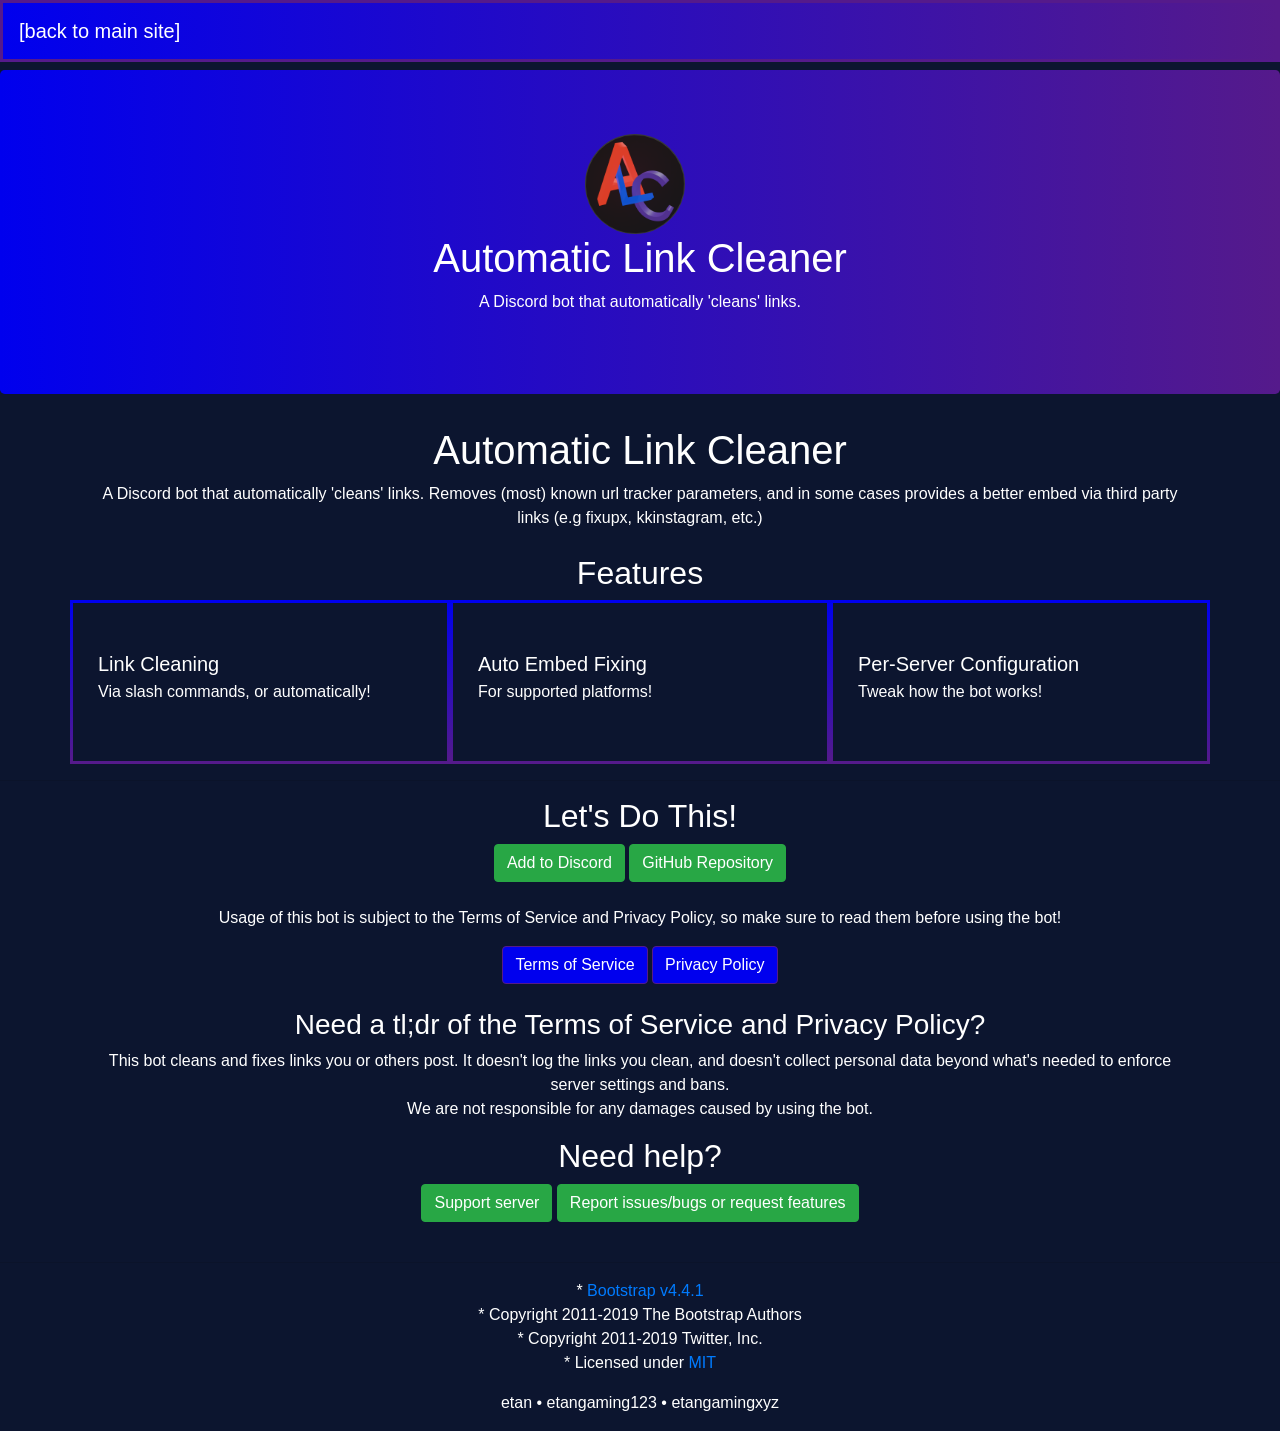
<file: index.html>
<!DOCTYPE html>
<html lang="en">
	<head>
		<link rel="icon" href="siteresources/icon.png">
		<meta charset="UTF-8">
        <meta http-equiv="X-UA-Compatible" content="IE=edge">
		<meta name="viewport" content="width=device-width, initial-scale=1">
		<title>etan://alc</title>
		<meta name="description" content="A Discord bot that automatically 'cleans' links.">

		<meta property="og:type" content="website">
		<meta property="og:url" content="https://alc.etangaming.xyz">
		<meta property="og:title" content="Automatic Link Cleaner">
		<meta property="og:description" content="A Discord bot that automatically 'cleans' links.">
		<meta property="og:image" content="https://alc.etangaming.xyz/icon.png">

		<meta name="theme-color" content="#0000EE">
		<!-- Bootstrap -->
		<link href="siteresources/bootstrap-4.4.1.css" rel="stylesheet">
		<link href="siteresources/style.css" rel="stylesheet">
	</head>
	<body>
		<nav class="navbar navbar-expand-lg navbar-dark bg-dark">
		<a class="navbar-brand" href="https://etangaming.xyz/">[back to main site]</a>
		</nav>
		<section>
		<div class="jumbotron text-center mt-2">
			<div class="container">
			<div class="row">
				<div class="col-12" class="ether-logo-text-container">
				<img src="siteresources/icon.png" alt="Automatic Link Cleaner icon" title="Automatic Link Cleaner" id="etanboticon">
				<div>
					<h1 class="WRAPITUPBRO">Automatic Link Cleaner</h1>
					<p class="WRAPITUPBRO">A Discord bot that automatically 'cleans' links.</p>
				</div>
				</div>
			</div>
			</div>
		</div>
		</section>
		<section>
		<div class="container">
			<div class="row">
			<div class="col-12 text-center">
				<h1>Automatic Link Cleaner</h1>
				<p>A Discord bot that automatically 'cleans' links. Removes (most) known url tracker parameters, and in some cases provides a better embed via third party links (e.g fixupx, kkinstagram, etc.)</p>
			</div>
			</div>
		</div>
		</section>
		<section>
		<div class="container mt-2">
			<div class="row">
				<div class="col-12 text-center">
				<h2>Features</h2>
				</div>
			<div class="col-md-4 col-12">
				<br>
				<ul class="list-unstyled">
				<li class="media">
					<div class="media-body">
					<h5 class="mt-0 mb-1">Link Cleaning</h5>
					<p>Via slash commands, or automatically!</p>
					</div>
				</li>
				</ul>
			</div>
			<div class="col-md-4 col-12">
				<br>
				<ul class="list-unstyled">
				<li class="media">
					<div class="media-body">
					<h5 class="mt-0 mb-1">Auto Embed Fixing</h5>
					<p>For supported platforms!</p>
					</div>
				</li>
				</ul>
			</div>
			<div class="col-md-4 col-12">
				<br>
				<ul class="list-unstyled">
				<li class="media">
					<div class="media-body">
					<h5 class="mt-0 mb-1">Per-Server Configuration</h5>
					<p>Tweak how the bot works!</p>
					</div>
				</li>
				</ul>
			</div>
			</div>
		</div>
		</section>
		<hr>
		<section>
		<div class="container">
			<div class="row">
			<div class="col-12 text-center">
				<h2>Let's Do This!</h2>
				<button type="button" class="btn btn-success" onclick="window.location.href=`https://discord.com/oauth2/authorize?client_id=1537818424854581250`">Add to Discord</button>
				<button type="button" class="btn btn-success" onclick="window.location.href=`https://github.com/etangaming123/automaticlinkcleaner`">GitHub Repository</button>
				<br><br>
				<p>Usage of this bot is subject to the Terms of Service and Privacy Policy, so make sure to read them before using the bot!</p>
				<button type="button" class="btn btn-primary" onclick="window.location.href=`termsofservice.html`">Terms of Service</button>
				<button type="button" class="btn btn-primary" onclick="window.location.href=`privacypolicy.html`">Privacy Policy</button>
				<br><br>
				<h3>Need a tl;dr of the Terms of Service and Privacy Policy?</h3>
				<p>This bot cleans and fixes links you or others post. It doesn't log the links you clean, and doesn't collect personal data beyond what's needed to enforce server settings and bans.<br>We are not responsible for any damages caused by using the bot.</p>
				<h2>Need help?</h2>
				<button type="button" class="btn btn-success" onclick="window.location.href=`supportserver.html`">Support server</button>
				<button type="button" class="btn btn-success" onclick="window.location.href=`https://github.com/etangaming123/automaticlinkcleaner/issues`">Report issues/bugs or request features</button>
				<br><br>
			</div>
			</div>
		</div>
		</section>
		<hr>
		<footer class="text-center">
		<div class="container">
			<div class="row">
			<div class="col-12">
				<p> * <a href="https://getbootstrap.com/" target="_blank">Bootstrap v4.4.1</a><br> * Copyright 2011-2019 The Bootstrap Authors<br> * Copyright 2011-2019 Twitter, Inc.<br> * Licensed under <a href="https://github.com/twbs/bootstrap/blob/master/LICENSE" target="_blank">MIT</a></p>
				<p>etan • etangaming123 • etangamingxyz</p>
			</div>
			</div>
		</div>
		</footer>
		<!-- jQuery (necessary for Bootstrap's JavaScript plugins) -->
		<script src="siteresources/jquery-3.4.1.min.js"></script>
		<!-- Include all compiled plugins (below), or include individual files as needed -->
		<script src="siteresources/popper.min.js"></script>
		<script src="siteresources/bootstrap-4.4.1.js"></script>
	</body>
	</html>
</file>
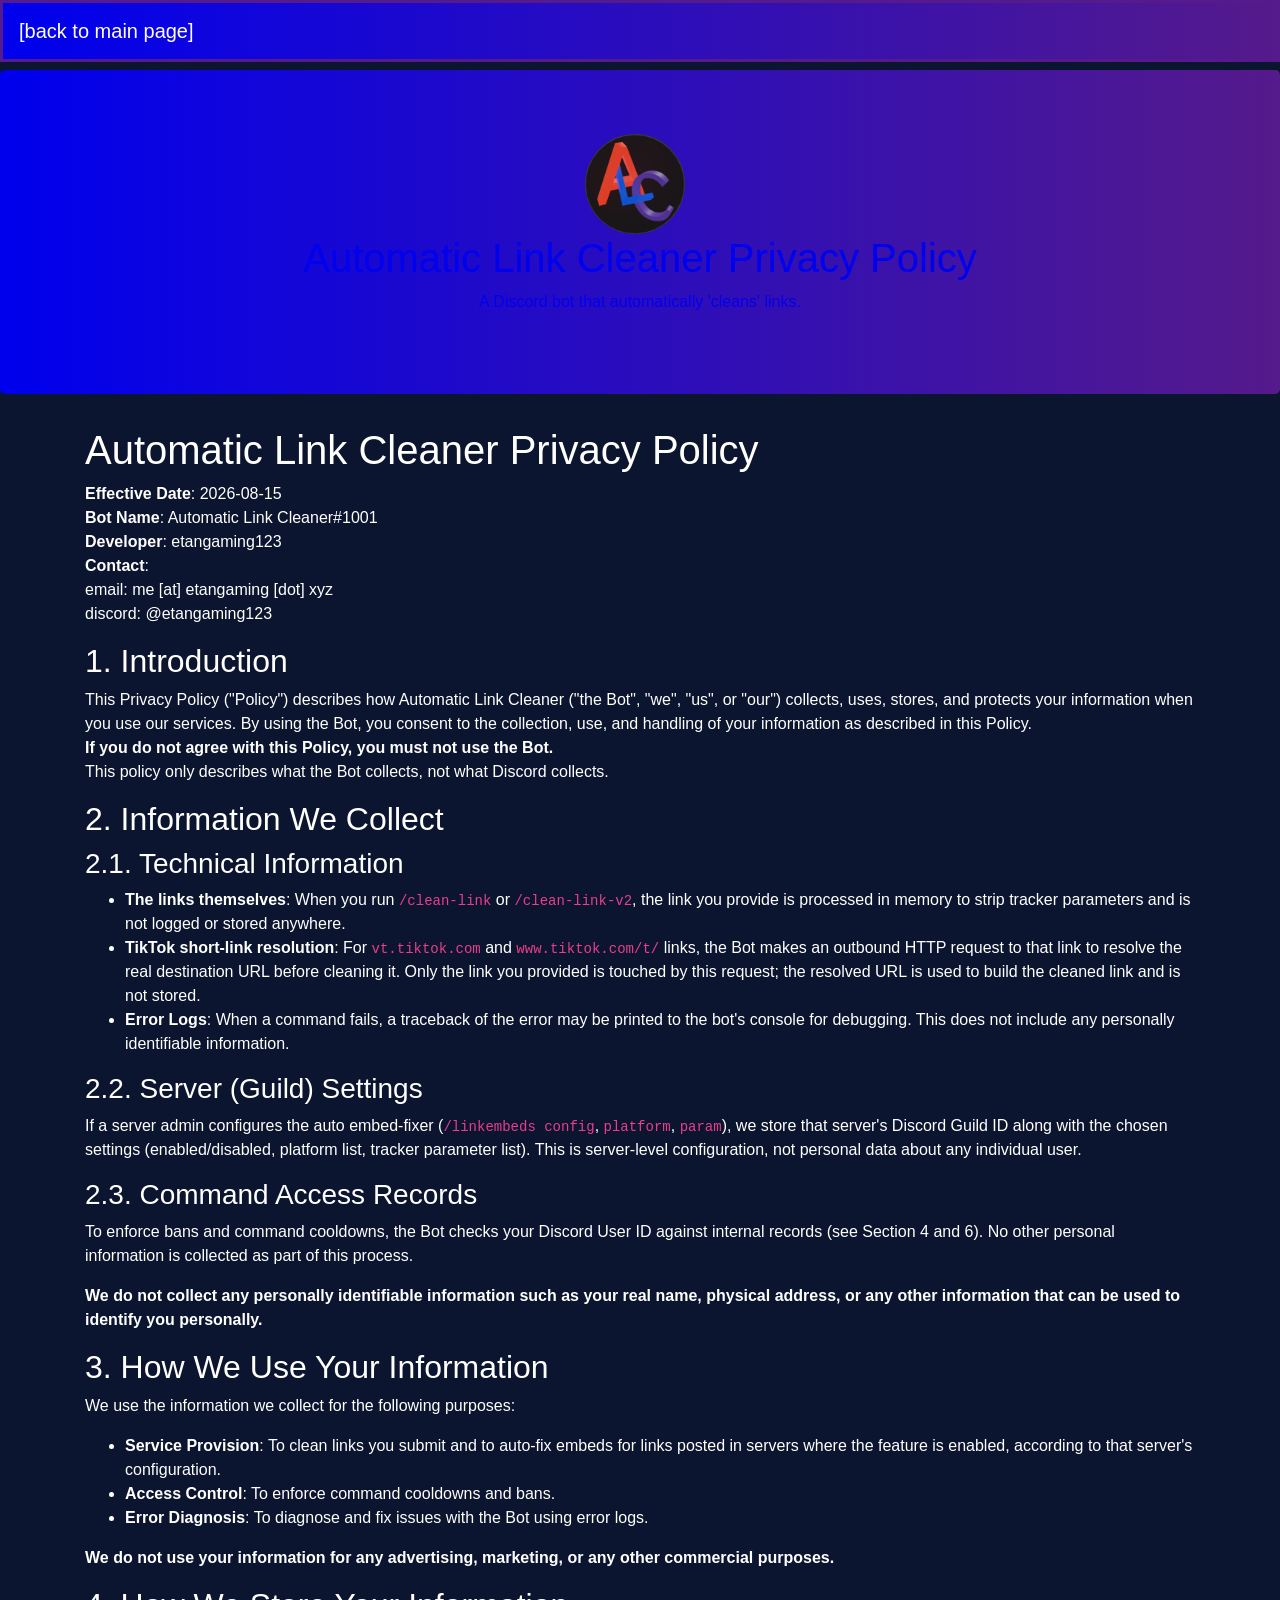
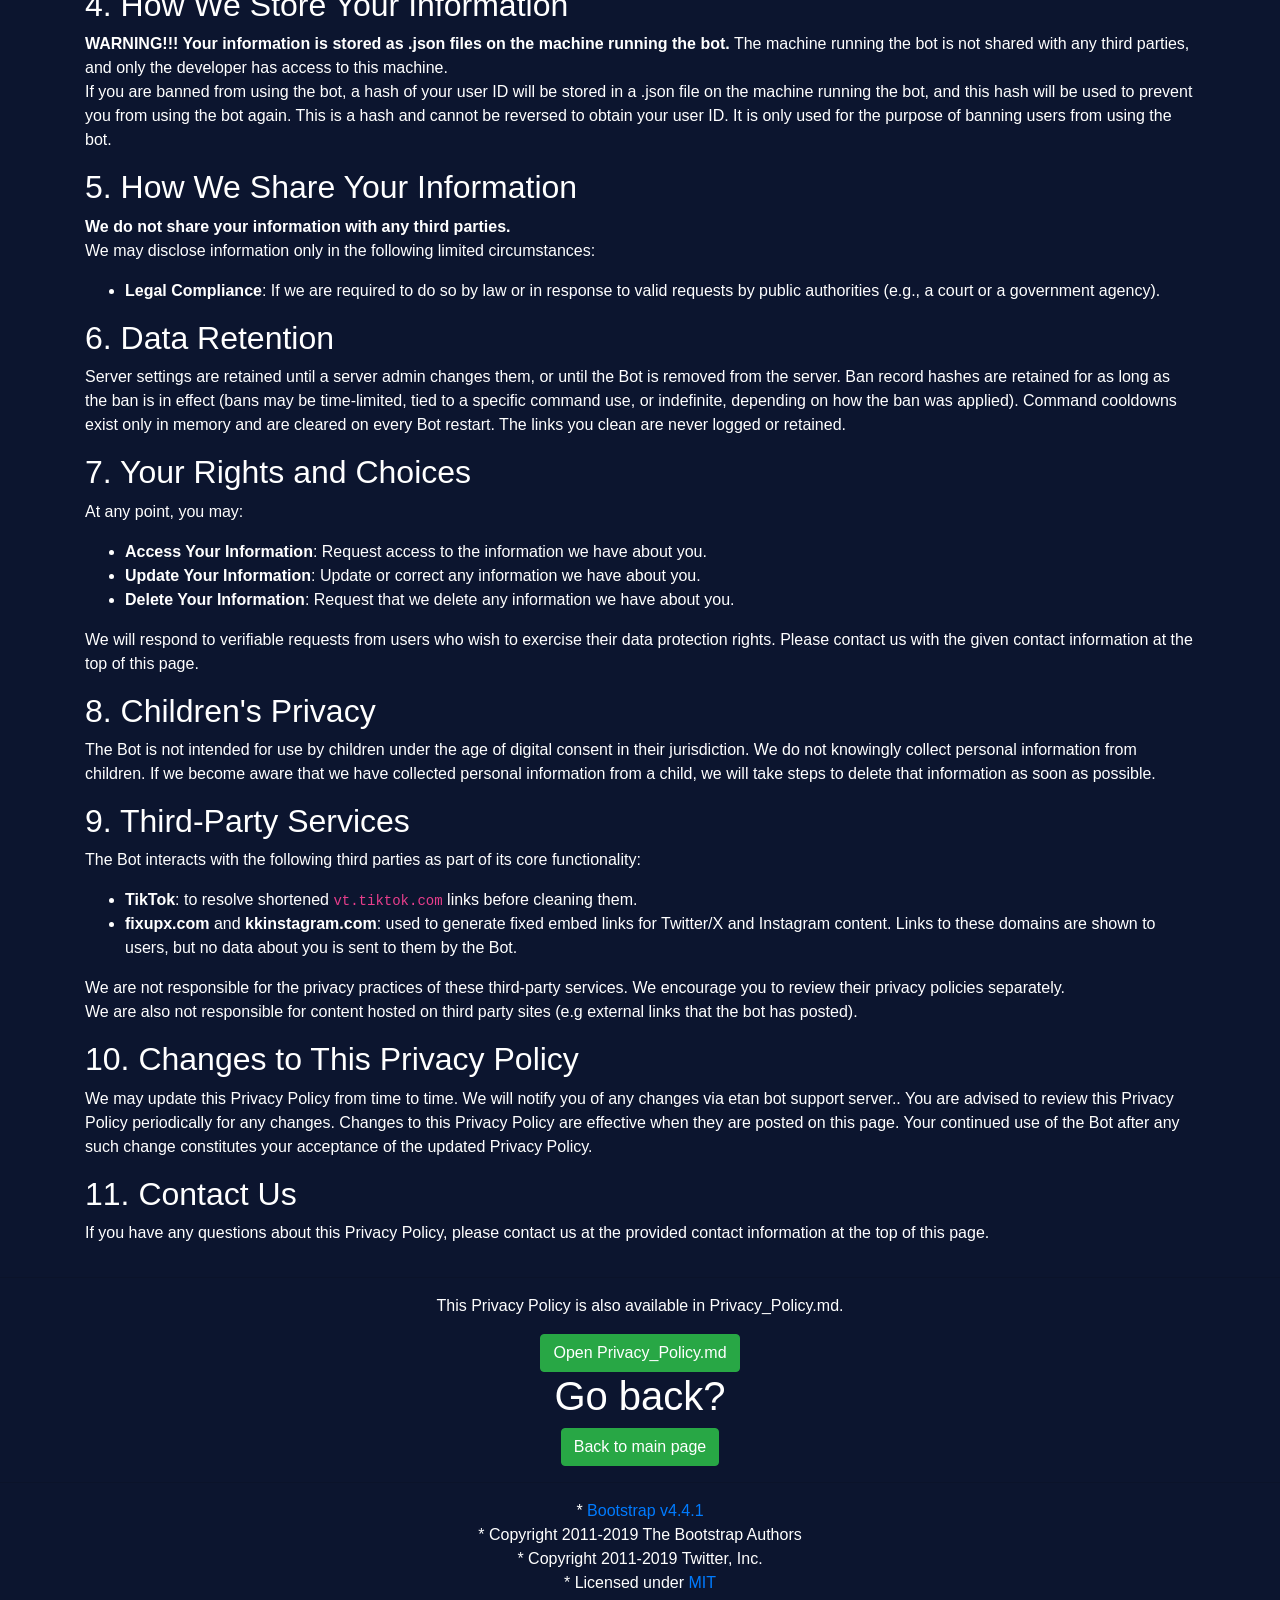
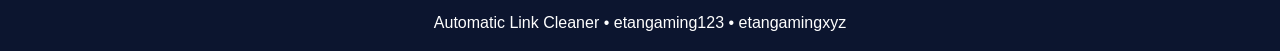
<file: privacypolicy.html>
<!DOCTYPE html>
<html lang="en">
	<head>
		<link rel="icon" href="siteresources/icon.png">
		<meta charset="UTF-8">
        <meta http-equiv="X-UA-Compatible" content="IE=edge">
		<meta name="viewport" content="width=device-width, initial-scale=1">
		<title>etan://alc/privacypolicy</title>
		<meta name="description" content="Privacy policy for Automatic Link Cleaner">

		<meta property="og:type" content="website">
		<meta property="og:url" content="https://alc.etangaming.xyz/privacypolicy.html">
		<meta property="og:title" content="Automatic Link Cleaner">
		<meta property="og:description" content="Privacy policy for Automatic Link Cleaner">
		<meta property="og:image" content="https://alc.etangaming.xyz/siteresources/icon.png">

		<meta name="theme-color" content="#0000EE">
		<!-- Bootstrap -->
		<link href="siteresources/bootstrap-4.4.1.css" rel="stylesheet">
		<link href="siteresources/style.css" rel="stylesheet">
	</head>
	<body>
		<nav class="navbar navbar-expand-lg navbar-dark bg-dark">
		<a class="navbar-brand" href="./index.html">[back to main page]</a>
		</nav>
		<section>
		<div class="jumbotron text-center mt-2">
			<div class="container">
			<div class="row">
				<div class="col-12" class="ether-logo-text-container">
				<img src="siteresources/icon.png" alt="Automatic Link Cleaner icon" title="Automatic Link Cleaner" id="etanboticon">
				<div>
					<h1 class="WRAPITUPBRO darkbluetext">Automatic Link Cleaner Privacy Policy</h1>
					<p class="darkbluetext WRAPITUPBRO">A Discord bot that automatically 'cleans' links.</p>
				</div>
				</div>
			</div>
			</div>
		</div>
		</section>
		<section>
		<div class="container">
			<div class="row">
			<div class="col-12 text-left" id="markdownContent">
				<p class="text-center">Loading...</p>
			</div>
			</div>
		</div>
		</section>
		<hr>
		<section>
		<div class="container">
			<div class="row">
			<div class="col-12 text-center">
				<p>This Privacy Policy is also available in Privacy_Policy.md.</p>
				<button type="button" class="btn btn-success" onclick="window.location.href='https://github.com/etangaming123/automaticlinkcleaner/blob/main/Privacy_Policy.md'">Open Privacy_Policy.md</button>
			</div>
			</div>
		</div>
		</section>
		<section>
		<div class="container">
			<div class="row">
			<div class="col-12 text-center">
				<h1>Go back?</h1>
				<button type="button" class="btn btn-success" onclick="window.location.href=`index.html`">Back to main page</button>
			</div>
			</div>
		</div>
		</section>
		<hr>
		<footer class="text-center">
		<div class="container">
			<div class="row">
			<div class="col-12">
				<p> * <a href="https://getbootstrap.com/" target="_blank">Bootstrap v4.4.1</a><br> * Copyright 2011-2019 The Bootstrap Authors<br> * Copyright 2011-2019 Twitter, Inc.<br> * Licensed under <a href="https://github.com/twbs/bootstrap/blob/master/LICENSE" target="_blank">MIT</a></p>
				<p>Automatic Link Cleaner • etangaming123 • etangamingxyz</p>
			</div>
			</div>
		</div>
		</footer>
		<script src="siteresources/marked.min.js"></script> <!-- markdown parser, renders Privacy_Policy.md below -->
		<script>
			marked.setOptions({ breaks: true, gfm: true });
			fetch('Privacy_Policy.md')
				.then(response => response.text())
				.then(markdown => {
					document.getElementById('markdownContent').innerHTML = marked.parse(markdown);
				})
				.catch(() => {
					document.getElementById('markdownContent').innerHTML = '<p class="text-center">Couldn\'t load Privacy_Policy.md.</p>';
				});
		</script>
		<!-- jQuery (necessary for Bootstrap's JavaScript plugins) -->
		<script src="siteresources/jquery-3.4.1.min.js"></script>
		<!-- Include all compiled plugins (below), or include individual files as needed -->
		<script src="siteresources/popper.min.js"></script>
		<script src="siteresources/bootstrap-4.4.1.js"></script>
	</body>
	</html>
</file>
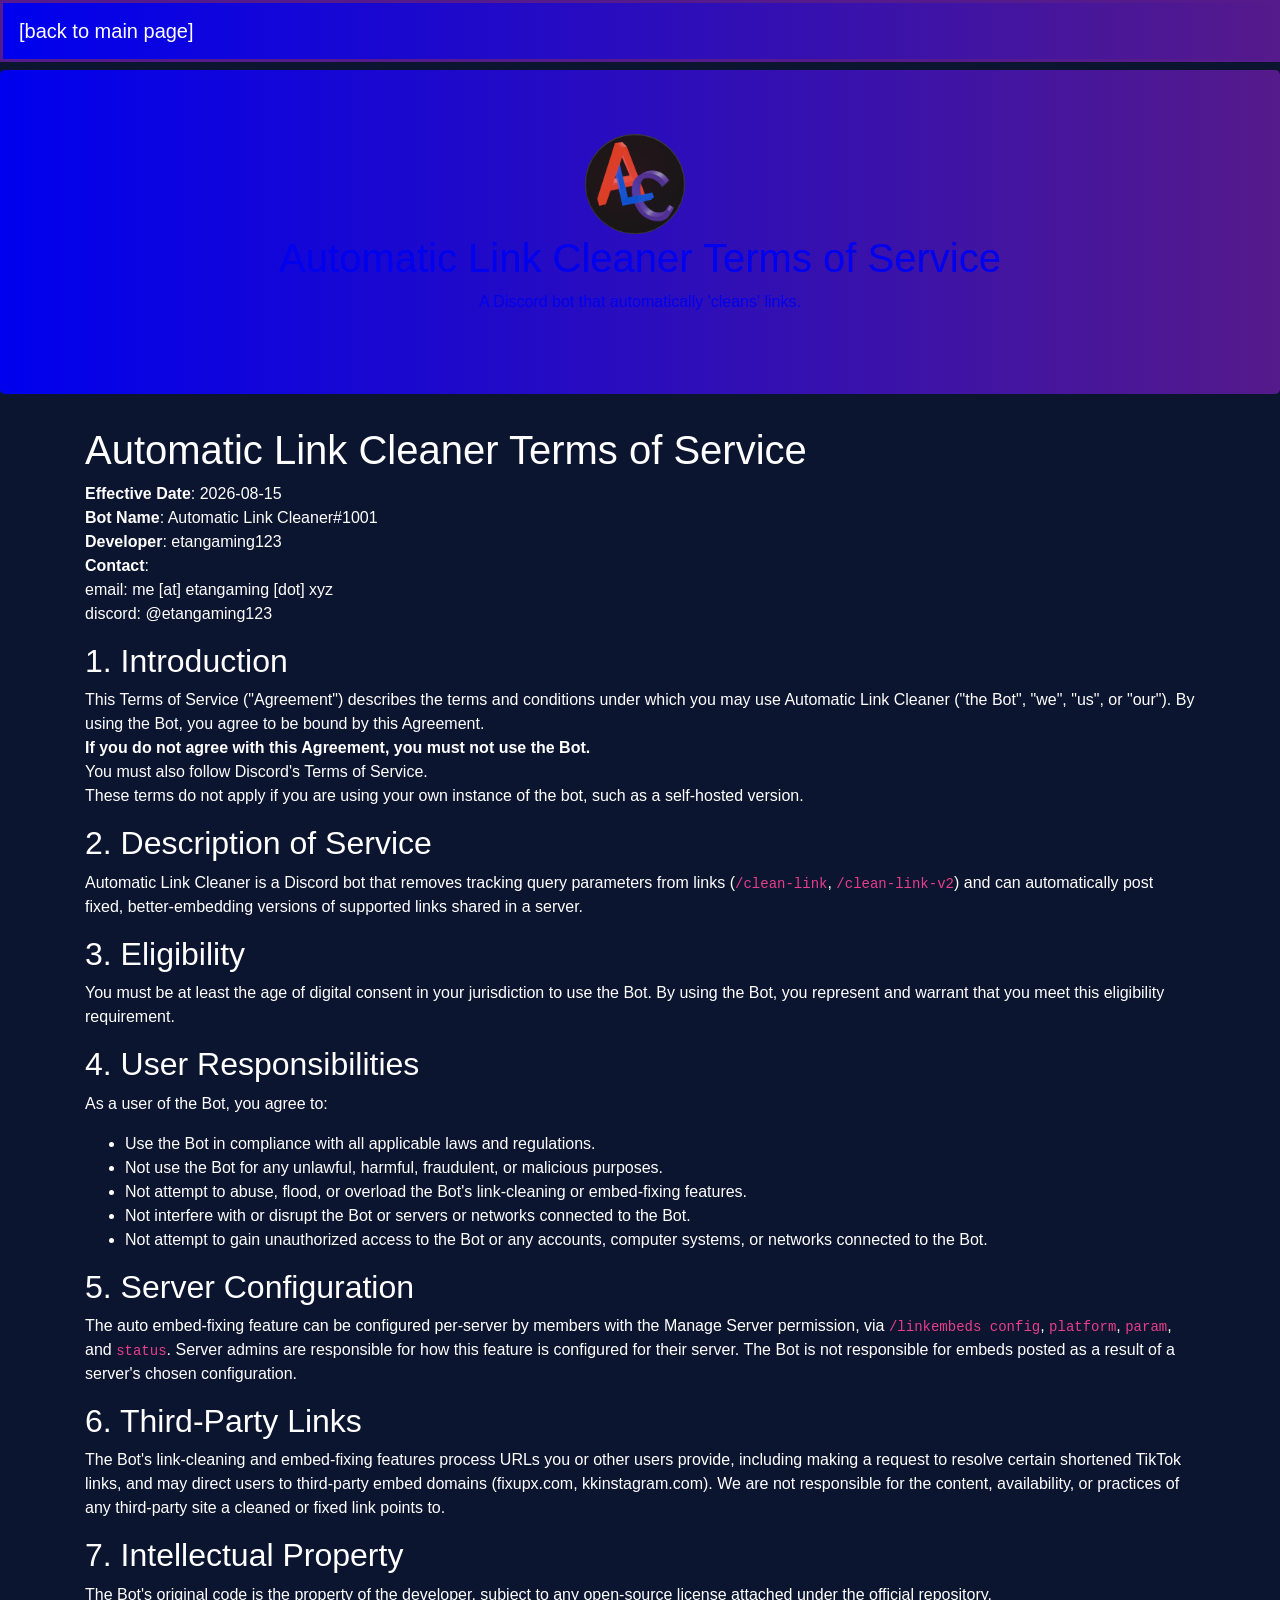
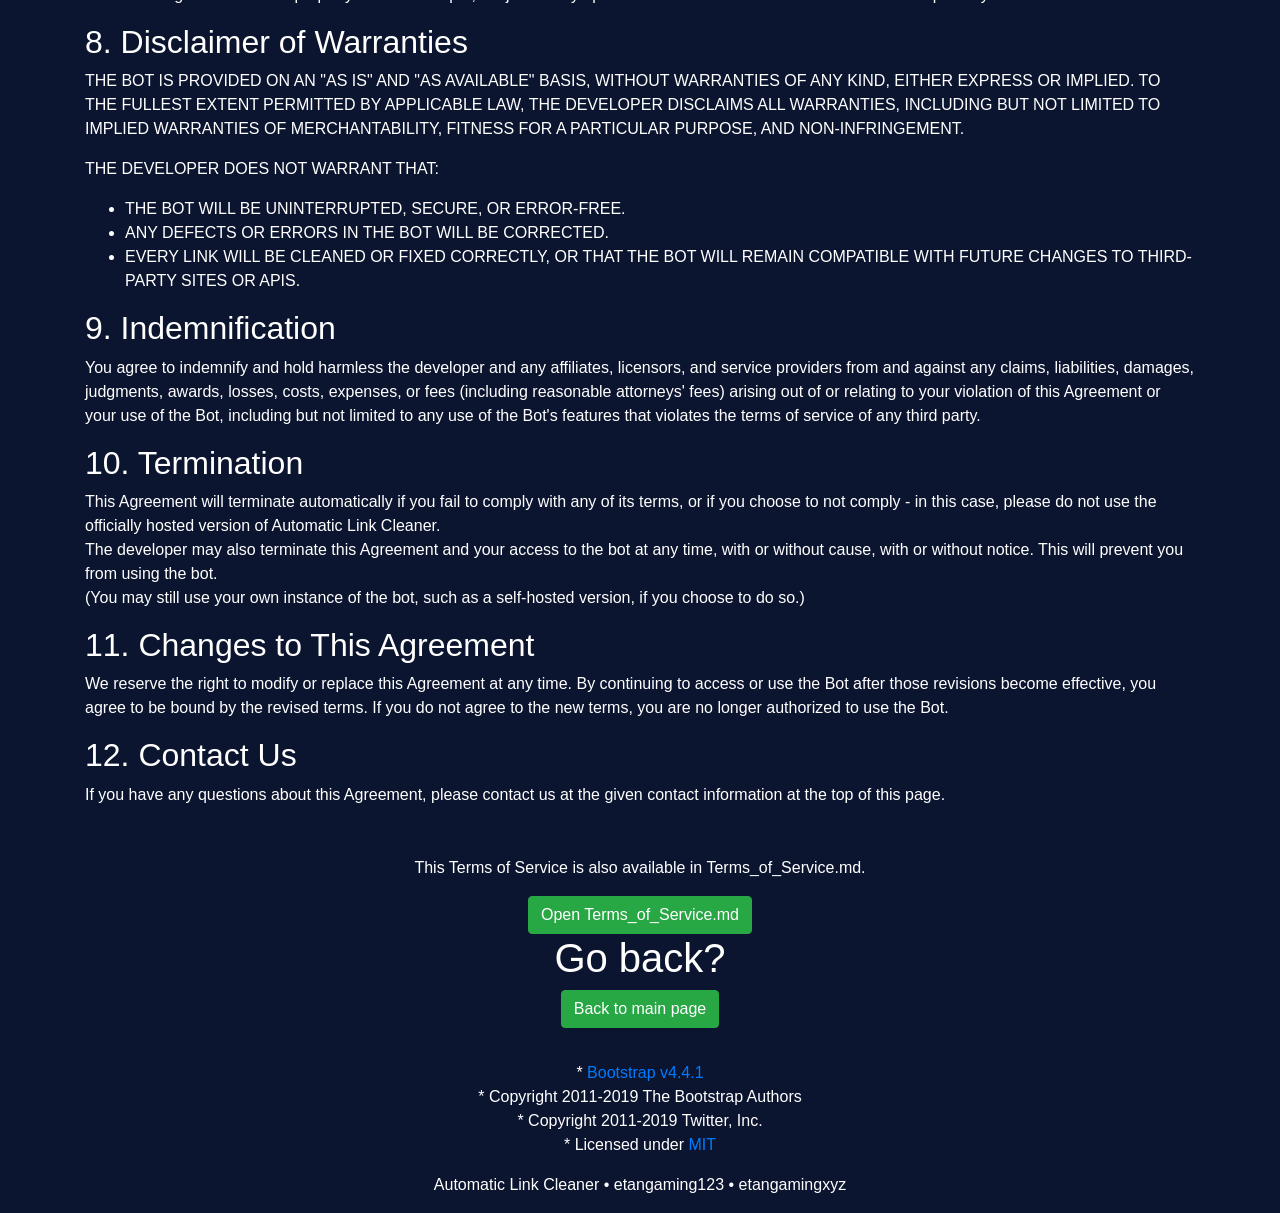
<file: termsofservice.html>
<!DOCTYPE html>
<html lang="en">
	<head>
		<link rel="icon" href="siteresources/icon.png">
		<meta charset="UTF-8">
        <meta http-equiv="X-UA-Compatible" content="IE=edge">
		<meta name="viewport" content="width=device-width, initial-scale=1">
		<title>etan://alc/termsofservice</title>
		<meta name="description" content="Terms of service for Automatic Link Cleaner">

		<meta property="og:type" content="website">
		<meta property="og:url" content="https://alc.etangaming.xyz/termsofservice.html">
		<meta property="og:title" content="Automatic Link Cleaner">
		<meta property="og:description" content="Terms of service for Automatic Link Cleaner">
		<meta property="og:image" content="https://alc.etangaming.xyz/siteresources/icon.png">

		<meta name="theme-color" content="#0000EE">
		<!-- Bootstrap -->
		<link href="siteresources/bootstrap-4.4.1.css" rel="stylesheet">
		<link href="siteresources/style.css" rel="stylesheet">
	</head>
	<body>
		<nav class="navbar navbar-expand-lg navbar-dark bg-dark">
		<a class="navbar-brand" href="./index.html">[back to main page]</a>
		</nav>
		<section>
		<div class="jumbotron text-center mt-2">
			<div class="container">
			<div class="row">
				<div class="col-12" class="ether-logo-text-container">
				<img src="siteresources/icon.png" alt="Automatic Link Cleaner icon" title="Automatic Link Cleaner" id="etanboticon">
				<div>
					<h1 class="WRAPITUPBRO darkbluetext">Automatic Link Cleaner Terms of Service</h1>
					<p class="darkbluetext WRAPITUPBRO">A Discord bot that automatically 'cleans' links.</p>
				</div>
				</div>
			</div>
			</div>
		</div>
		</section>
		<section>
		<div class="container">
			<div class="row">
			<div class="col-12 text-left" id="markdownContent">
				<p class="text-center">Loading...</p>
			</div>
			</div>
		</div>
		</section>
		<hr>
		<section>
		<div class="container">
			<div class="row">
			<div class="col-12 text-center">
				<p>This Terms of Service is also available in Terms_of_Service.md.</p>
				<button type="button" class="btn btn-success" onclick="window.location.href='https://github.com/etangaming123/automaticlinkcleaner/blob/main/Terms_of_Service.md'">Open Terms_of_Service.md</button>
			</div>
			</div>
		</div>
		</section>
		<section>
		<div class="container">
			<div class="row">
			<div class="col-12 text-center">
				<h1>Go back?</h1>
				<button type="button" class="btn btn-success" onclick="window.location.href=`index.html`">Back to main page</button>
			</div>
			</div>
		</div>
		</section>
		<hr>
		<footer class="text-center">
		<div class="container">
			<div class="row">
			<div class="col-12">
				<p> * <a href="https://getbootstrap.com/" target="_blank">Bootstrap v4.4.1</a><br> * Copyright 2011-2019 The Bootstrap Authors<br> * Copyright 2011-2019 Twitter, Inc.<br> * Licensed under <a href="https://github.com/twbs/bootstrap/blob/master/LICENSE" target="_blank">MIT</a></p>
				<p>Automatic Link Cleaner • etangaming123 • etangamingxyz</p>
			</div>
			</div>
		</div>
		</footer>
		<script src="siteresources/marked.min.js"></script> <!-- markdown parser, renders Terms_of_Service.md below -->
		<script>
			marked.setOptions({ breaks: true, gfm: true });
			fetch('Terms_of_Service.md')
				.then(response => response.text())
				.then(markdown => {
					document.getElementById('markdownContent').innerHTML = marked.parse(markdown);
				})
				.catch(() => {
					document.getElementById('markdownContent').innerHTML = '<p class="text-center">Couldn\'t load Terms_of_Service.md.</p>';
				});
		</script>
		<!-- jQuery (necessary for Bootstrap's JavaScript plugins) -->
		<script src="siteresources/jquery-3.4.1.min.js"></script>
		<!-- Include all compiled plugins (below), or include individual files as needed -->
		<script src="siteresources/popper.min.js"></script>
		<script src="siteresources/bootstrap-4.4.1.js"></script>
	</body>
	</html>
</file>
<file: siteresources/style.css>
body {
    background-color: #0C152F;
}

p {
    color: white;
}

h1 {
    color: white;
}

h2 {
    color: white;
}

h3 {
    color: white;
}

h4 {
    color: white;
}

h5 {
    color: white;
}

li {
    color: white;
}

.darkbluetext {
    color: #0000EE;
}

.col-md-4 {
    border: 3px solid transparent;
    border-image: linear-gradient(to bottom, #0000EE, #551A8B);
    border-image-slice: 1;
    padding: 25px;
}

.card {
    background-color: #696969;
}

.x35 {
    width: 35px;
}

#etanboticon {
    border-radius: 100%;
    vertical-align: middle;
    display: inline-block;
    margin-right: 10px;
    width: 100px;
}

.WRAPITUPBRO {
    text-wrap: wrap;
}

.jumbotron {
    background-image: linear-gradient(to right, #0000EE, #551A8B);
}

.navbar {
    background-image: linear-gradient(to right, #0000EE, #551A8B);
    border: 3px solid #551A8B;
}
</file>
